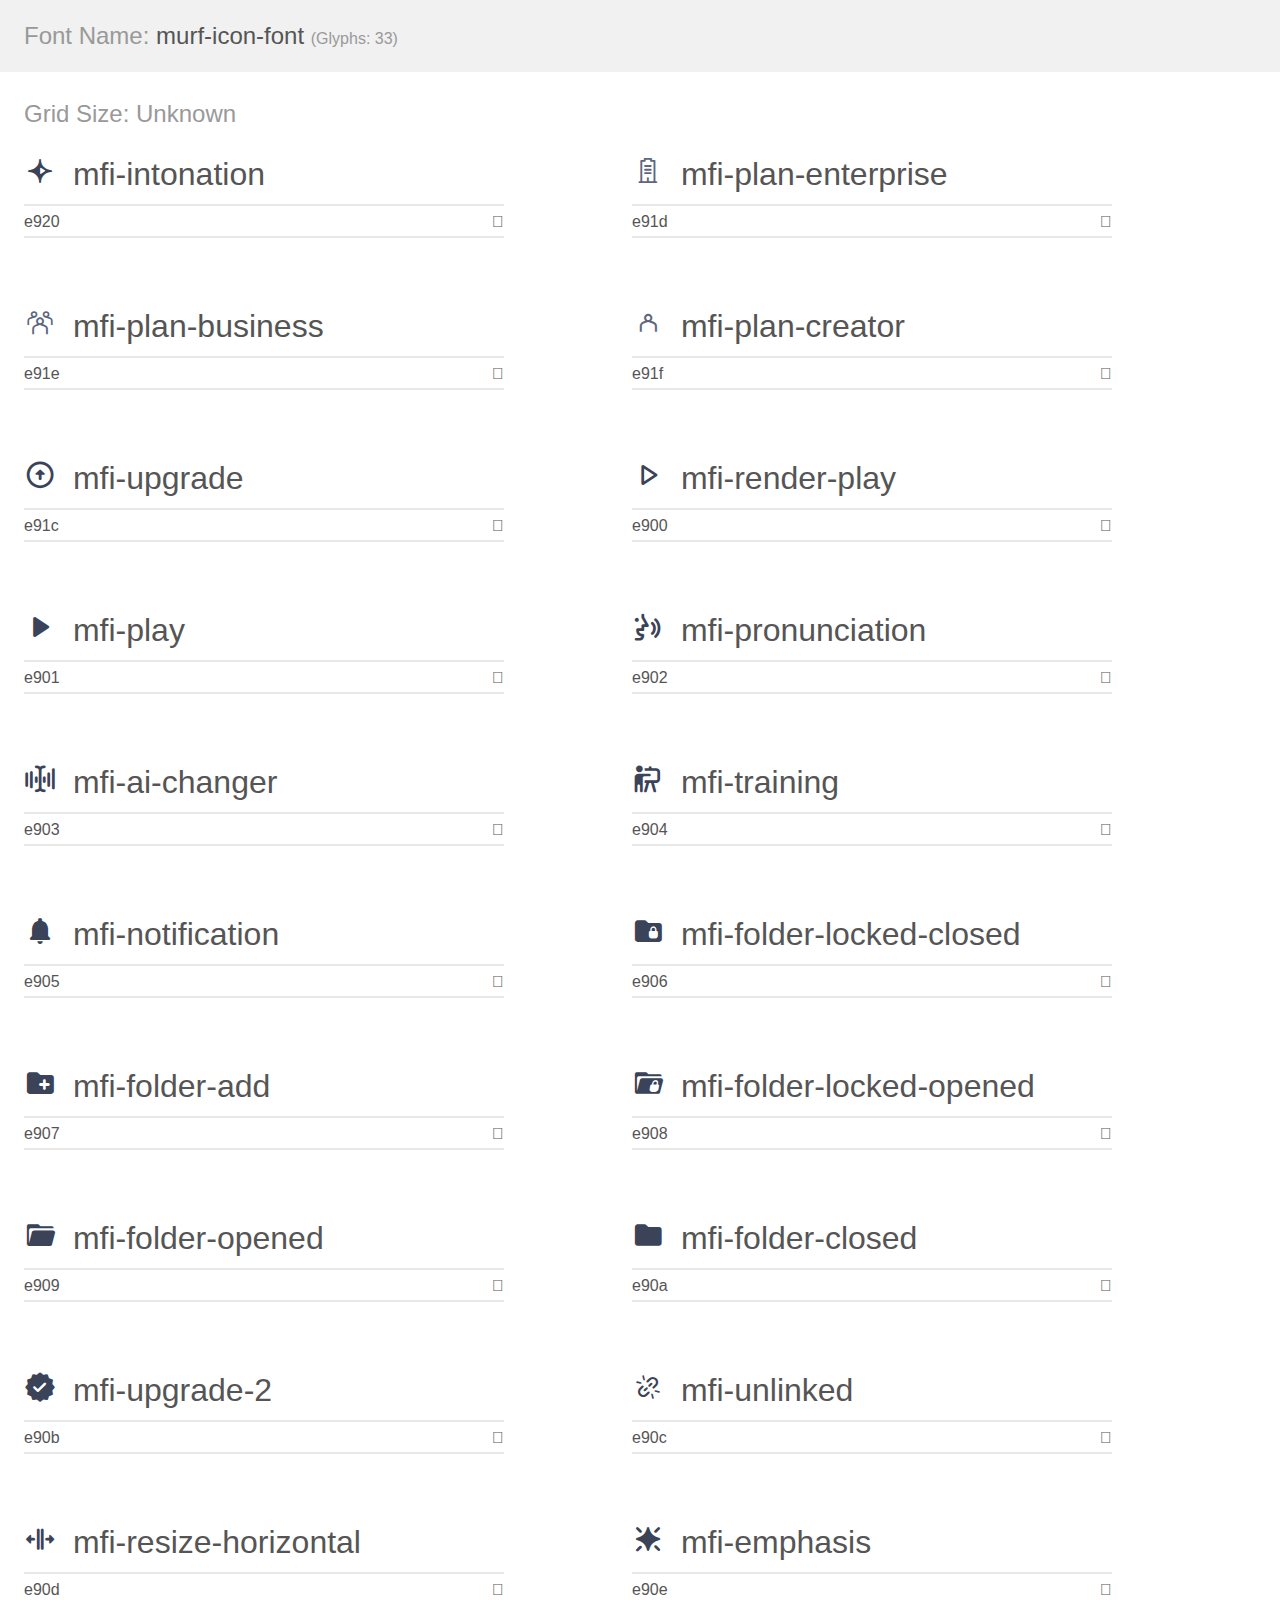
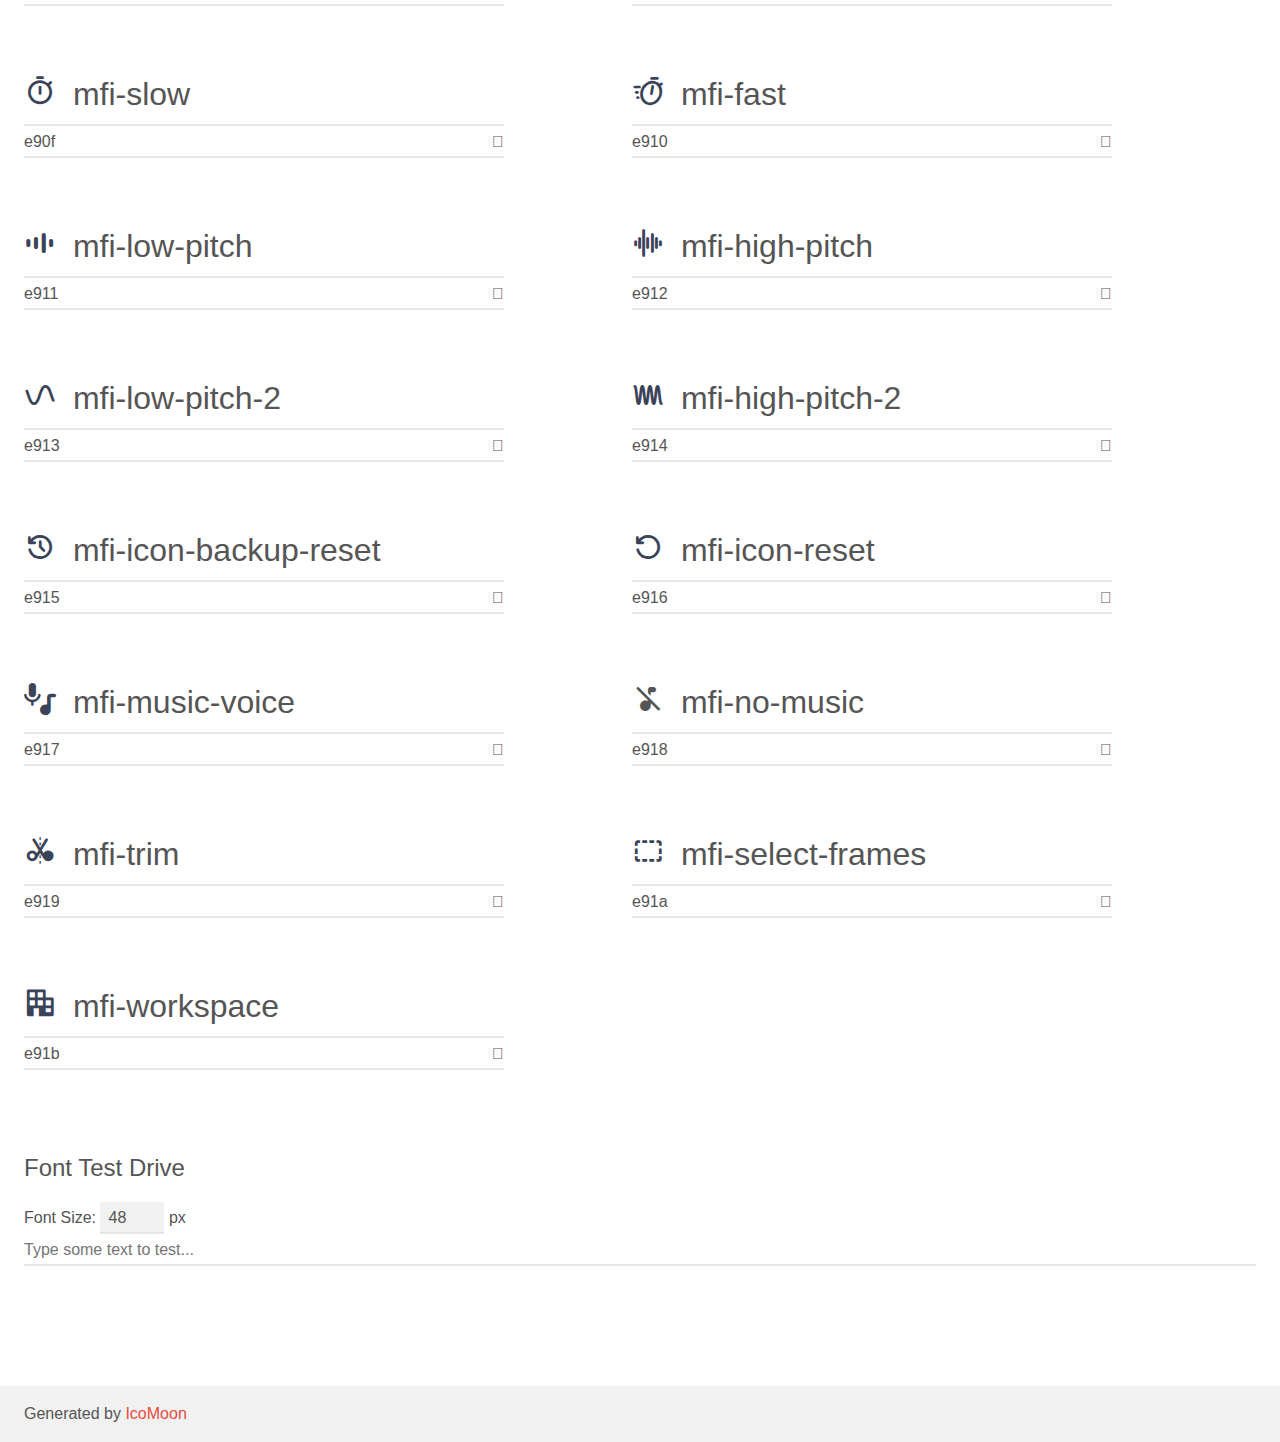
<file: index.html>
<!DOCTYPE html>
<html>
  <head>
    <script>
      window.location.href = "/demo.html";
    </script>
    <meta charset="utf-8" />
    <title>IcoMoon Demo</title>
    <meta name="description" content="An Icon Font Generated By IcoMoon.io" />
    <meta name="viewport" content="width=device-width, initial-scale=1" />
    <link rel="stylesheet" href="demo-files/demo.css" />
    <link rel="stylesheet" href="style.css" />
    <!--[if lt IE 8]><!-->
    <link rel="stylesheet" href="ie7/ie7.css" />
    <!--<![endif]-->
  </head>
  <body>
    <div class="bgc1 clearfix">
      <h1 class="mhmm mvm">
        <span class="fgc1">Font Name:</span> murf-icon-font
        <small class="fgc1">(Glyphs:&nbsp;29)</small>
      </h1>
    </div>
    <div class="clearfix mhl ptl">
      <h1 class="mvm mtn fgc1">Grid Size: Unknown</h1>
      <div class="glyph fs1">
        <div class="clearfix bshadow0 pbs">
          <span class="mfi-upgrade"></span>
          <span class="mls"> mfi-upgrade</span>
        </div>
        <fieldset class="fs0 size1of1 clearfix hidden-false">
          <input type="text" readonly value="e91c" class="unit size1of2" />
          <input
            type="text"
            maxlength="1"
            readonly
            value="&#xe91c;"
            class="unitRight size1of2 talign-right"
          />
        </fieldset>
        <div class="fs0 bshadow0 clearfix hidden-true">
          <span class="unit pvs fgc1">liga: </span>
          <input type="text" readonly value="" class="liga unitRight" />
        </div>
      </div>
      <div class="glyph fs1">
        <div class="clearfix bshadow0 pbs">
          <span class="mfi-render-play"></span>
          <span class="mls"> mfi-render-play</span>
        </div>
        <fieldset class="fs0 size1of1 clearfix hidden-false">
          <input type="text" readonly value="e900" class="unit size1of2" />
          <input
            type="text"
            maxlength="1"
            readonly
            value="&#xe900;"
            class="unitRight size1of2 talign-right"
          />
        </fieldset>
        <div class="fs0 bshadow0 clearfix hidden-true">
          <span class="unit pvs fgc1">liga: </span>
          <input type="text" readonly value="" class="liga unitRight" />
        </div>
      </div>
      <div class="glyph fs1">
        <div class="clearfix bshadow0 pbs">
          <span class="mfi-play"></span>
          <span class="mls"> mfi-play</span>
        </div>
        <fieldset class="fs0 size1of1 clearfix hidden-false">
          <input type="text" readonly value="e901" class="unit size1of2" />
          <input
            type="text"
            maxlength="1"
            readonly
            value="&#xe901;"
            class="unitRight size1of2 talign-right"
          />
        </fieldset>
        <div class="fs0 bshadow0 clearfix hidden-true">
          <span class="unit pvs fgc1">liga: </span>
          <input type="text" readonly value="" class="liga unitRight" />
        </div>
      </div>
      <div class="glyph fs1">
        <div class="clearfix bshadow0 pbs">
          <span class="mfi-pronunciation"></span>
          <span class="mls"> mfi-pronunciation</span>
        </div>
        <fieldset class="fs0 size1of1 clearfix hidden-false">
          <input type="text" readonly value="e902" class="unit size1of2" />
          <input
            type="text"
            maxlength="1"
            readonly
            value="&#xe902;"
            class="unitRight size1of2 talign-right"
          />
        </fieldset>
        <div class="fs0 bshadow0 clearfix hidden-true">
          <span class="unit pvs fgc1">liga: </span>
          <input type="text" readonly value="" class="liga unitRight" />
        </div>
      </div>
      <div class="glyph fs1">
        <div class="clearfix bshadow0 pbs">
          <span class="mfi-ai-changer"></span>
          <span class="mls"> mfi-ai-changer</span>
        </div>
        <fieldset class="fs0 size1of1 clearfix hidden-false">
          <input type="text" readonly value="e903" class="unit size1of2" />
          <input
            type="text"
            maxlength="1"
            readonly
            value="&#xe903;"
            class="unitRight size1of2 talign-right"
          />
        </fieldset>
        <div class="fs0 bshadow0 clearfix hidden-true">
          <span class="unit pvs fgc1">liga: </span>
          <input type="text" readonly value="" class="liga unitRight" />
        </div>
      </div>
      <div class="glyph fs1">
        <div class="clearfix bshadow0 pbs">
          <span class="mfi-training"></span>
          <span class="mls"> mfi-training</span>
        </div>
        <fieldset class="fs0 size1of1 clearfix hidden-false">
          <input type="text" readonly value="e904" class="unit size1of2" />
          <input
            type="text"
            maxlength="1"
            readonly
            value="&#xe904;"
            class="unitRight size1of2 talign-right"
          />
        </fieldset>
        <div class="fs0 bshadow0 clearfix hidden-true">
          <span class="unit pvs fgc1">liga: </span>
          <input type="text" readonly value="" class="liga unitRight" />
        </div>
      </div>
      <div class="glyph fs1">
        <div class="clearfix bshadow0 pbs">
          <span class="mfi-notification"></span>
          <span class="mls"> mfi-notification</span>
        </div>
        <fieldset class="fs0 size1of1 clearfix hidden-false">
          <input type="text" readonly value="e905" class="unit size1of2" />
          <input
            type="text"
            maxlength="1"
            readonly
            value="&#xe905;"
            class="unitRight size1of2 talign-right"
          />
        </fieldset>
        <div class="fs0 bshadow0 clearfix hidden-true">
          <span class="unit pvs fgc1">liga: </span>
          <input type="text" readonly value="" class="liga unitRight" />
        </div>
      </div>
      <div class="glyph fs1">
        <div class="clearfix bshadow0 pbs">
          <span class="mfi-folder-locked-closed"></span>
          <span class="mls"> mfi-folder-locked-closed</span>
        </div>
        <fieldset class="fs0 size1of1 clearfix hidden-false">
          <input type="text" readonly value="e906" class="unit size1of2" />
          <input
            type="text"
            maxlength="1"
            readonly
            value="&#xe906;"
            class="unitRight size1of2 talign-right"
          />
        </fieldset>
        <div class="fs0 bshadow0 clearfix hidden-true">
          <span class="unit pvs fgc1">liga: </span>
          <input type="text" readonly value="" class="liga unitRight" />
        </div>
      </div>
      <div class="glyph fs1">
        <div class="clearfix bshadow0 pbs">
          <span class="mfi-folder-add"></span>
          <span class="mls"> mfi-folder-add</span>
        </div>
        <fieldset class="fs0 size1of1 clearfix hidden-false">
          <input type="text" readonly value="e907" class="unit size1of2" />
          <input
            type="text"
            maxlength="1"
            readonly
            value="&#xe907;"
            class="unitRight size1of2 talign-right"
          />
        </fieldset>
        <div class="fs0 bshadow0 clearfix hidden-true">
          <span class="unit pvs fgc1">liga: </span>
          <input type="text" readonly value="" class="liga unitRight" />
        </div>
      </div>
      <div class="glyph fs1">
        <div class="clearfix bshadow0 pbs">
          <span class="mfi-folder-locked-opened"></span>
          <span class="mls"> mfi-folder-locked-opened</span>
        </div>
        <fieldset class="fs0 size1of1 clearfix hidden-false">
          <input type="text" readonly value="e908" class="unit size1of2" />
          <input
            type="text"
            maxlength="1"
            readonly
            value="&#xe908;"
            class="unitRight size1of2 talign-right"
          />
        </fieldset>
        <div class="fs0 bshadow0 clearfix hidden-true">
          <span class="unit pvs fgc1">liga: </span>
          <input type="text" readonly value="" class="liga unitRight" />
        </div>
      </div>
      <div class="glyph fs1">
        <div class="clearfix bshadow0 pbs">
          <span class="mfi-folder-opened"></span>
          <span class="mls"> mfi-folder-opened</span>
        </div>
        <fieldset class="fs0 size1of1 clearfix hidden-false">
          <input type="text" readonly value="e909" class="unit size1of2" />
          <input
            type="text"
            maxlength="1"
            readonly
            value="&#xe909;"
            class="unitRight size1of2 talign-right"
          />
        </fieldset>
        <div class="fs0 bshadow0 clearfix hidden-true">
          <span class="unit pvs fgc1">liga: </span>
          <input type="text" readonly value="" class="liga unitRight" />
        </div>
      </div>
      <div class="glyph fs1">
        <div class="clearfix bshadow0 pbs">
          <span class="mfi-folder-closed"></span>
          <span class="mls"> mfi-folder-closed</span>
        </div>
        <fieldset class="fs0 size1of1 clearfix hidden-false">
          <input type="text" readonly value="e90a" class="unit size1of2" />
          <input
            type="text"
            maxlength="1"
            readonly
            value="&#xe90a;"
            class="unitRight size1of2 talign-right"
          />
        </fieldset>
        <div class="fs0 bshadow0 clearfix hidden-true">
          <span class="unit pvs fgc1">liga: </span>
          <input type="text" readonly value="" class="liga unitRight" />
        </div>
      </div>
      <div class="glyph fs1">
        <div class="clearfix bshadow0 pbs">
          <span class="mfi-upgrade-2"></span>
          <span class="mls"> mfi-upgrade-2</span>
        </div>
        <fieldset class="fs0 size1of1 clearfix hidden-false">
          <input type="text" readonly value="e90b" class="unit size1of2" />
          <input
            type="text"
            maxlength="1"
            readonly
            value="&#xe90b;"
            class="unitRight size1of2 talign-right"
          />
        </fieldset>
        <div class="fs0 bshadow0 clearfix hidden-true">
          <span class="unit pvs fgc1">liga: </span>
          <input type="text" readonly value="" class="liga unitRight" />
        </div>
      </div>
      <div class="glyph fs1">
        <div class="clearfix bshadow0 pbs">
          <span class="mfi-unlinked"></span>
          <span class="mls"> mfi-unlinked</span>
        </div>
        <fieldset class="fs0 size1of1 clearfix hidden-false">
          <input type="text" readonly value="e90c" class="unit size1of2" />
          <input
            type="text"
            maxlength="1"
            readonly
            value="&#xe90c;"
            class="unitRight size1of2 talign-right"
          />
        </fieldset>
        <div class="fs0 bshadow0 clearfix hidden-true">
          <span class="unit pvs fgc1">liga: </span>
          <input type="text" readonly value="" class="liga unitRight" />
        </div>
      </div>
      <div class="glyph fs1">
        <div class="clearfix bshadow0 pbs">
          <span class="mfi-resize-horizontal"></span>
          <span class="mls"> mfi-resize-horizontal</span>
        </div>
        <fieldset class="fs0 size1of1 clearfix hidden-false">
          <input type="text" readonly value="e90d" class="unit size1of2" />
          <input
            type="text"
            maxlength="1"
            readonly
            value="&#xe90d;"
            class="unitRight size1of2 talign-right"
          />
        </fieldset>
        <div class="fs0 bshadow0 clearfix hidden-true">
          <span class="unit pvs fgc1">liga: </span>
          <input type="text" readonly value="" class="liga unitRight" />
        </div>
      </div>
      <div class="glyph fs1">
        <div class="clearfix bshadow0 pbs">
          <span class="mfi-emphasis"></span>
          <span class="mls"> mfi-emphasis</span>
        </div>
        <fieldset class="fs0 size1of1 clearfix hidden-false">
          <input type="text" readonly value="e90e" class="unit size1of2" />
          <input
            type="text"
            maxlength="1"
            readonly
            value="&#xe90e;"
            class="unitRight size1of2 talign-right"
          />
        </fieldset>
        <div class="fs0 bshadow0 clearfix hidden-true">
          <span class="unit pvs fgc1">liga: </span>
          <input type="text" readonly value="" class="liga unitRight" />
        </div>
      </div>
      <div class="glyph fs1">
        <div class="clearfix bshadow0 pbs">
          <span class="mfi-slow"></span>
          <span class="mls"> mfi-slow</span>
        </div>
        <fieldset class="fs0 size1of1 clearfix hidden-false">
          <input type="text" readonly value="e90f" class="unit size1of2" />
          <input
            type="text"
            maxlength="1"
            readonly
            value="&#xe90f;"
            class="unitRight size1of2 talign-right"
          />
        </fieldset>
        <div class="fs0 bshadow0 clearfix hidden-true">
          <span class="unit pvs fgc1">liga: </span>
          <input type="text" readonly value="" class="liga unitRight" />
        </div>
      </div>
      <div class="glyph fs1">
        <div class="clearfix bshadow0 pbs">
          <span class="mfi-fast"></span>
          <span class="mls"> mfi-fast</span>
        </div>
        <fieldset class="fs0 size1of1 clearfix hidden-false">
          <input type="text" readonly value="e910" class="unit size1of2" />
          <input
            type="text"
            maxlength="1"
            readonly
            value="&#xe910;"
            class="unitRight size1of2 talign-right"
          />
        </fieldset>
        <div class="fs0 bshadow0 clearfix hidden-true">
          <span class="unit pvs fgc1">liga: </span>
          <input type="text" readonly value="" class="liga unitRight" />
        </div>
      </div>
      <div class="glyph fs1">
        <div class="clearfix bshadow0 pbs">
          <span class="mfi-low-pitch"></span>
          <span class="mls"> mfi-low-pitch</span>
        </div>
        <fieldset class="fs0 size1of1 clearfix hidden-false">
          <input type="text" readonly value="e911" class="unit size1of2" />
          <input
            type="text"
            maxlength="1"
            readonly
            value="&#xe911;"
            class="unitRight size1of2 talign-right"
          />
        </fieldset>
        <div class="fs0 bshadow0 clearfix hidden-true">
          <span class="unit pvs fgc1">liga: </span>
          <input type="text" readonly value="" class="liga unitRight" />
        </div>
      </div>
      <div class="glyph fs1">
        <div class="clearfix bshadow0 pbs">
          <span class="mfi-high-pitch"></span>
          <span class="mls"> mfi-high-pitch</span>
        </div>
        <fieldset class="fs0 size1of1 clearfix hidden-false">
          <input type="text" readonly value="e912" class="unit size1of2" />
          <input
            type="text"
            maxlength="1"
            readonly
            value="&#xe912;"
            class="unitRight size1of2 talign-right"
          />
        </fieldset>
        <div class="fs0 bshadow0 clearfix hidden-true">
          <span class="unit pvs fgc1">liga: </span>
          <input type="text" readonly value="" class="liga unitRight" />
        </div>
      </div>
      <div class="glyph fs1">
        <div class="clearfix bshadow0 pbs">
          <span class="mfi-low-pitch-2"></span>
          <span class="mls"> mfi-low-pitch-2</span>
        </div>
        <fieldset class="fs0 size1of1 clearfix hidden-false">
          <input type="text" readonly value="e913" class="unit size1of2" />
          <input
            type="text"
            maxlength="1"
            readonly
            value="&#xe913;"
            class="unitRight size1of2 talign-right"
          />
        </fieldset>
        <div class="fs0 bshadow0 clearfix hidden-true">
          <span class="unit pvs fgc1">liga: </span>
          <input type="text" readonly value="" class="liga unitRight" />
        </div>
      </div>
      <div class="glyph fs1">
        <div class="clearfix bshadow0 pbs">
          <span class="mfi-high-pitch-2"></span>
          <span class="mls"> mfi-high-pitch-2</span>
        </div>
        <fieldset class="fs0 size1of1 clearfix hidden-false">
          <input type="text" readonly value="e914" class="unit size1of2" />
          <input
            type="text"
            maxlength="1"
            readonly
            value="&#xe914;"
            class="unitRight size1of2 talign-right"
          />
        </fieldset>
        <div class="fs0 bshadow0 clearfix hidden-true">
          <span class="unit pvs fgc1">liga: </span>
          <input type="text" readonly value="" class="liga unitRight" />
        </div>
      </div>
      <div class="glyph fs1">
        <div class="clearfix bshadow0 pbs">
          <span class="mfi-icon-backup-reset"></span>
          <span class="mls"> mfi-icon-backup-reset</span>
        </div>
        <fieldset class="fs0 size1of1 clearfix hidden-false">
          <input type="text" readonly value="e915" class="unit size1of2" />
          <input
            type="text"
            maxlength="1"
            readonly
            value="&#xe915;"
            class="unitRight size1of2 talign-right"
          />
        </fieldset>
        <div class="fs0 bshadow0 clearfix hidden-true">
          <span class="unit pvs fgc1">liga: </span>
          <input type="text" readonly value="" class="liga unitRight" />
        </div>
      </div>
      <div class="glyph fs1">
        <div class="clearfix bshadow0 pbs">
          <span class="mfi-icon-reset"></span>
          <span class="mls"> mfi-icon-reset</span>
        </div>
        <fieldset class="fs0 size1of1 clearfix hidden-false">
          <input type="text" readonly value="e916" class="unit size1of2" />
          <input
            type="text"
            maxlength="1"
            readonly
            value="&#xe916;"
            class="unitRight size1of2 talign-right"
          />
        </fieldset>
        <div class="fs0 bshadow0 clearfix hidden-true">
          <span class="unit pvs fgc1">liga: </span>
          <input type="text" readonly value="" class="liga unitRight" />
        </div>
      </div>
      <div class="glyph fs1">
        <div class="clearfix bshadow0 pbs">
          <span class="mfi-music-voice"></span>
          <span class="mls"> mfi-music-voice</span>
        </div>
        <fieldset class="fs0 size1of1 clearfix hidden-false">
          <input type="text" readonly value="e917" class="unit size1of2" />
          <input
            type="text"
            maxlength="1"
            readonly
            value="&#xe917;"
            class="unitRight size1of2 talign-right"
          />
        </fieldset>
        <div class="fs0 bshadow0 clearfix hidden-true">
          <span class="unit pvs fgc1">liga: </span>
          <input type="text" readonly value="" class="liga unitRight" />
        </div>
      </div>
      <div class="glyph fs1">
        <div class="clearfix bshadow0 pbs">
          <span class="mfi-no-music"></span>
          <span class="mls"> mfi-no-music</span>
        </div>
        <fieldset class="fs0 size1of1 clearfix hidden-false">
          <input type="text" readonly value="e918" class="unit size1of2" />
          <input
            type="text"
            maxlength="1"
            readonly
            value="&#xe918;"
            class="unitRight size1of2 talign-right"
          />
        </fieldset>
        <div class="fs0 bshadow0 clearfix hidden-true">
          <span class="unit pvs fgc1">liga: </span>
          <input type="text" readonly value="" class="liga unitRight" />
        </div>
      </div>
      <div class="glyph fs1">
        <div class="clearfix bshadow0 pbs">
          <span class="mfi-trim"></span>
          <span class="mls"> mfi-trim</span>
        </div>
        <fieldset class="fs0 size1of1 clearfix hidden-false">
          <input type="text" readonly value="e919" class="unit size1of2" />
          <input
            type="text"
            maxlength="1"
            readonly
            value="&#xe919;"
            class="unitRight size1of2 talign-right"
          />
        </fieldset>
        <div class="fs0 bshadow0 clearfix hidden-true">
          <span class="unit pvs fgc1">liga: </span>
          <input type="text" readonly value="" class="liga unitRight" />
        </div>
      </div>
      <div class="glyph fs1">
        <div class="clearfix bshadow0 pbs">
          <span class="mfi-select-frames"></span>
          <span class="mls"> mfi-select-frames</span>
        </div>
        <fieldset class="fs0 size1of1 clearfix hidden-false">
          <input type="text" readonly value="e91a" class="unit size1of2" />
          <input
            type="text"
            maxlength="1"
            readonly
            value="&#xe91a;"
            class="unitRight size1of2 talign-right"
          />
        </fieldset>
        <div class="fs0 bshadow0 clearfix hidden-true">
          <span class="unit pvs fgc1">liga: </span>
          <input type="text" readonly value="" class="liga unitRight" />
        </div>
      </div>
      <div class="glyph fs1">
        <div class="clearfix bshadow0 pbs">
          <span class="mfi-workspace"></span>
          <span class="mls"> mfi-workspace</span>
        </div>
        <fieldset class="fs0 size1of1 clearfix hidden-false">
          <input type="text" readonly value="e91b" class="unit size1of2" />
          <input
            type="text"
            maxlength="1"
            readonly
            value="&#xe91b;"
            class="unitRight size1of2 talign-right"
          />
        </fieldset>
        <div class="fs0 bshadow0 clearfix hidden-true">
          <span class="unit pvs fgc1">liga: </span>
          <input type="text" readonly value="" class="liga unitRight" />
        </div>
      </div>
    </div>

    <!--[if gt IE 8]><!-->
    <div class="mhl clearfix mbl">
      <h1>Font Test Drive</h1>
      <label>
        Font Size:
        <input
          id="fontSize"
          type="number"
          class="textbox0 mbm"
          min="8"
          value="48"
        />
        px
      </label>
      <input
        id="testText"
        type="text"
        class="phl size1of1 mvl"
        placeholder="Type some text to test..."
        value=""
      />
      <div id="testDrive" class="mfi-" style="font-family: murf-icon-font">
        &nbsp;
      </div>
    </div>
    <!--<![endif]-->
    <div class="bgc1 clearfix">
      <p class="mhl">
        Generated by <a href="https://icomoon.io/app">IcoMoon</a>
      </p>
    </div>

    <script src="demo-files/demo.js"></script>
  </body>
</html>
</file>
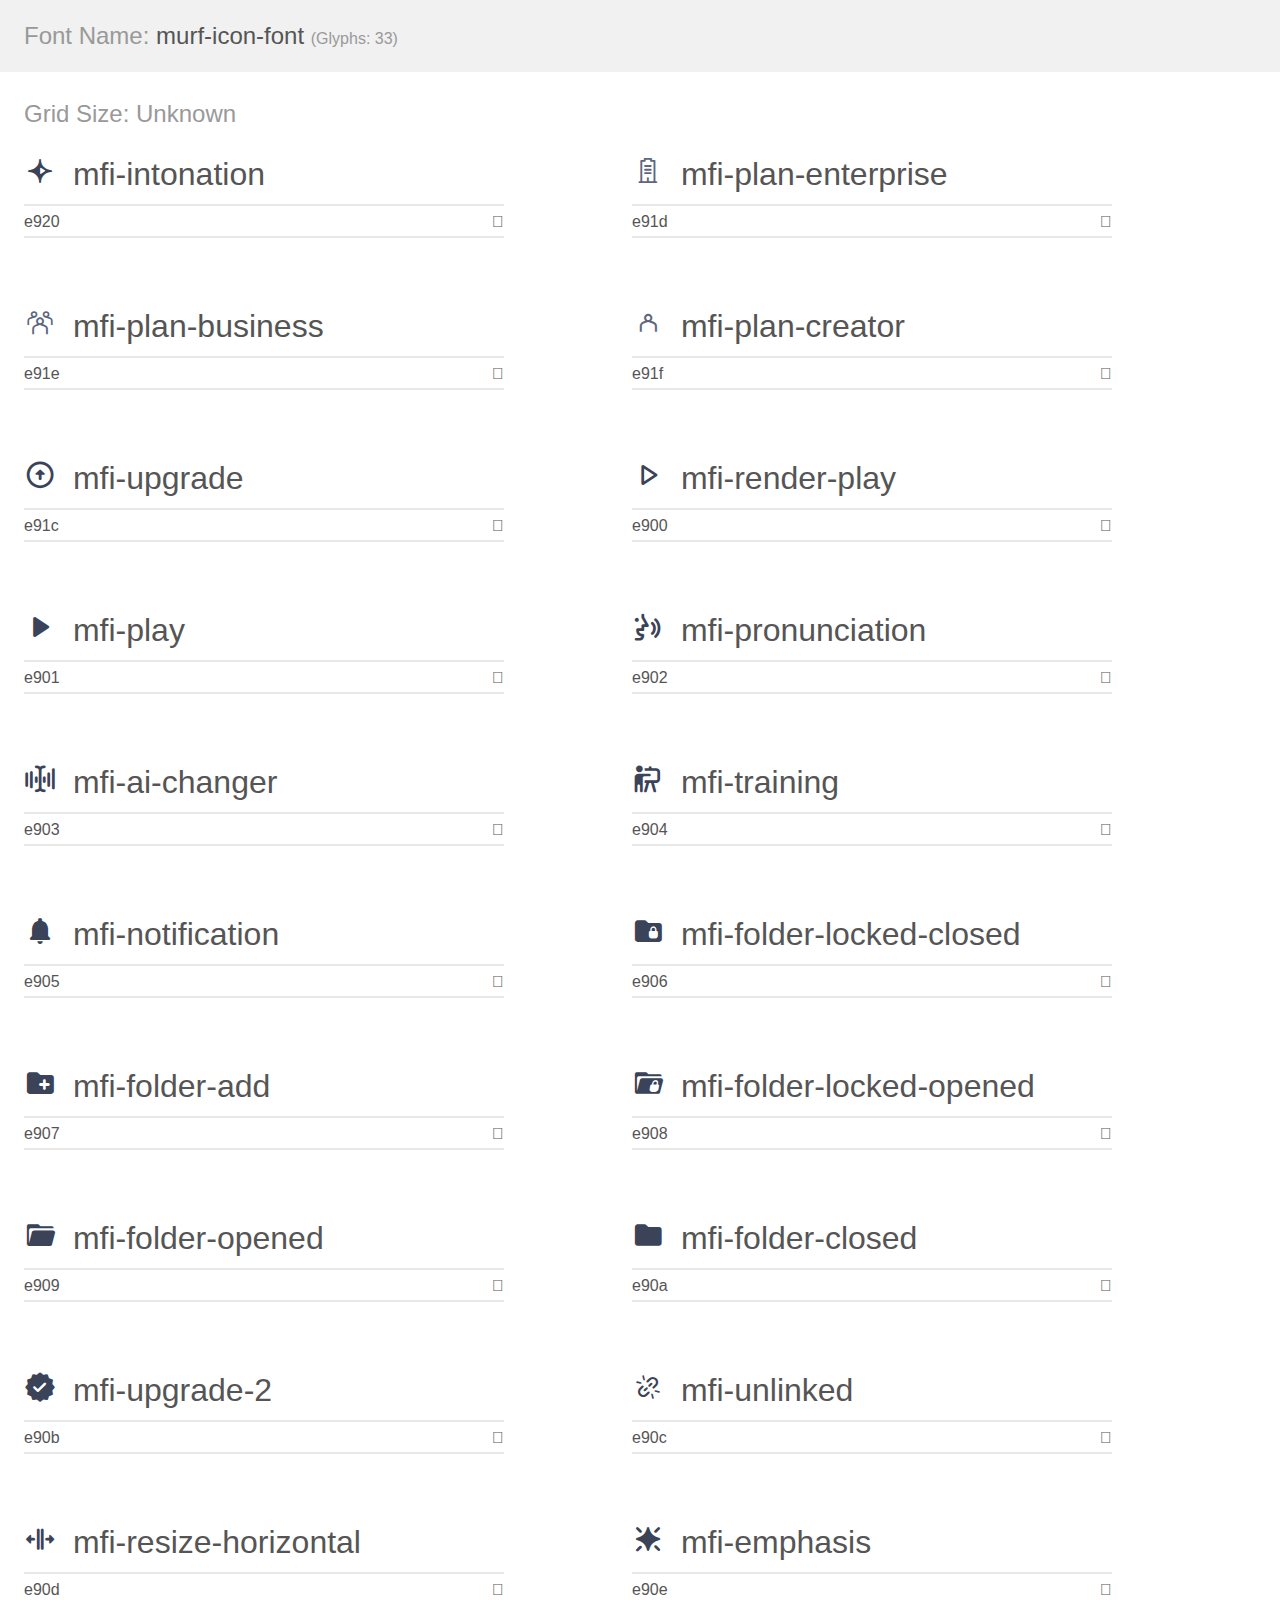
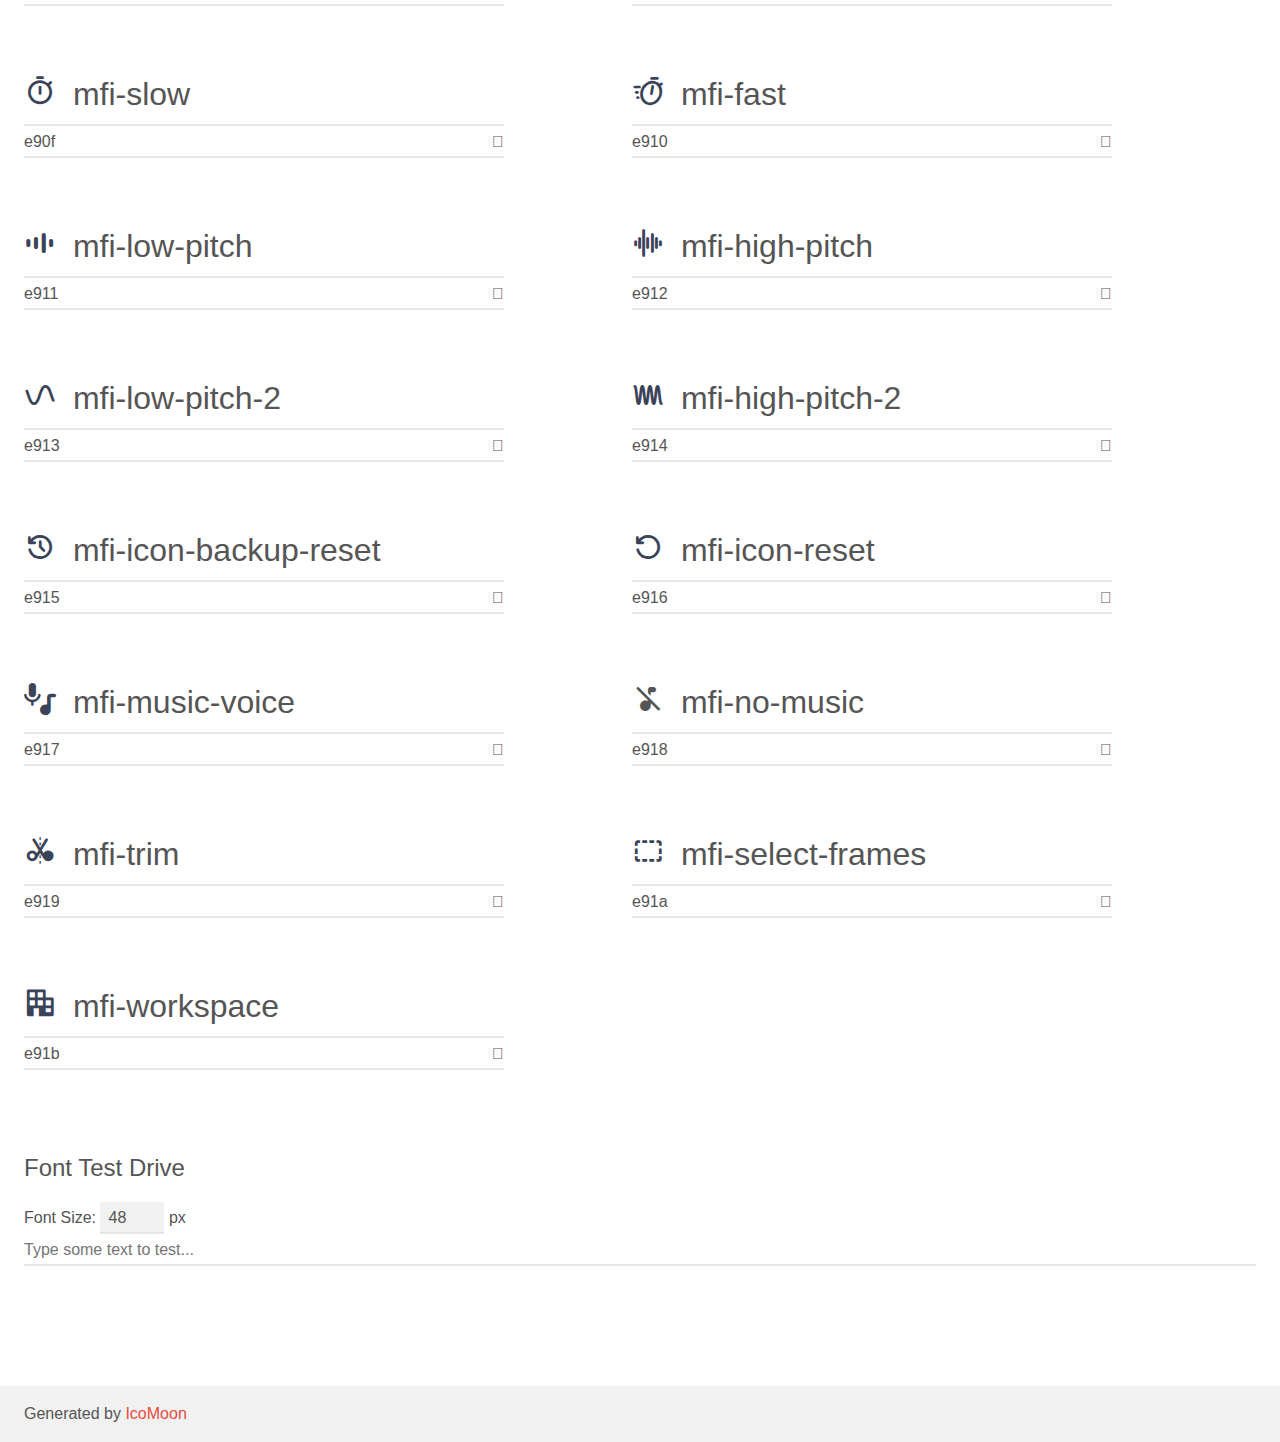
<file: demo.html>
<!doctype html>
<html>
<head>
    <meta charset="utf-8">
    <title>IcoMoon Demo</title>
    <meta name="description" content="An Icon Font Generated By IcoMoon.io">
    <meta name="viewport" content="width=device-width, initial-scale=1">
    <link rel="stylesheet" href="demo-files/demo.css">
    <link rel="stylesheet" href="style.css">
    <!--[if lt IE 8]><!-->
    <link rel="stylesheet" href="ie7/ie7.css">
    <!--<![endif]-->
</head>
<body>
    <div class="bgc1 clearfix">
        <h1 class="mhmm mvm"><span class="fgc1">Font Name:</span> murf-icon-font <small class="fgc1">(Glyphs:&nbsp;33)</small></h1>
    </div>
    <div class="clearfix mhl ptl">
        <h1 class="mvm mtn fgc1">Grid Size: Unknown</h1>
        <div class="glyph fs1">
            <div class="clearfix bshadow0 pbs">
                <span class="mfi-intonation"></span>
                <span class="mls"> mfi-intonation</span>
            </div>
            <fieldset class="fs0 size1of1 clearfix hidden-false">
                <input type="text" readonly value="e920" class="unit size1of2" />
                <input type="text" maxlength="1" readonly value="&#xe920;" class="unitRight size1of2 talign-right" />
            </fieldset>
            <div class="fs0 bshadow0 clearfix hidden-true">
                <span class="unit pvs fgc1">liga: </span>
                <input type="text" readonly value="" class="liga unitRight" />
            </div>
        </div>
        <div class="glyph fs1">
            <div class="clearfix bshadow0 pbs">
                <span class="mfi-plan-enterprise"></span>
                <span class="mls"> mfi-plan-enterprise</span>
            </div>
            <fieldset class="fs0 size1of1 clearfix hidden-false">
                <input type="text" readonly value="e91d" class="unit size1of2" />
                <input type="text" maxlength="1" readonly value="&#xe91d;" class="unitRight size1of2 talign-right" />
            </fieldset>
            <div class="fs0 bshadow0 clearfix hidden-true">
                <span class="unit pvs fgc1">liga: </span>
                <input type="text" readonly value="" class="liga unitRight" />
            </div>
        </div>
        <div class="glyph fs1">
            <div class="clearfix bshadow0 pbs">
                <span class="mfi-plan-business"></span>
                <span class="mls"> mfi-plan-business</span>
            </div>
            <fieldset class="fs0 size1of1 clearfix hidden-false">
                <input type="text" readonly value="e91e" class="unit size1of2" />
                <input type="text" maxlength="1" readonly value="&#xe91e;" class="unitRight size1of2 talign-right" />
            </fieldset>
            <div class="fs0 bshadow0 clearfix hidden-true">
                <span class="unit pvs fgc1">liga: </span>
                <input type="text" readonly value="" class="liga unitRight" />
            </div>
        </div>
        <div class="glyph fs1">
            <div class="clearfix bshadow0 pbs">
                <span class="mfi-plan-creator"></span>
                <span class="mls"> mfi-plan-creator</span>
            </div>
            <fieldset class="fs0 size1of1 clearfix hidden-false">
                <input type="text" readonly value="e91f" class="unit size1of2" />
                <input type="text" maxlength="1" readonly value="&#xe91f;" class="unitRight size1of2 talign-right" />
            </fieldset>
            <div class="fs0 bshadow0 clearfix hidden-true">
                <span class="unit pvs fgc1">liga: </span>
                <input type="text" readonly value="" class="liga unitRight" />
            </div>
        </div>
        <div class="glyph fs1">
            <div class="clearfix bshadow0 pbs">
                <span class="mfi-upgrade"></span>
                <span class="mls"> mfi-upgrade</span>
            </div>
            <fieldset class="fs0 size1of1 clearfix hidden-false">
                <input type="text" readonly value="e91c" class="unit size1of2" />
                <input type="text" maxlength="1" readonly value="&#xe91c;" class="unitRight size1of2 talign-right" />
            </fieldset>
            <div class="fs0 bshadow0 clearfix hidden-true">
                <span class="unit pvs fgc1">liga: </span>
                <input type="text" readonly value="" class="liga unitRight" />
            </div>
        </div>
        <div class="glyph fs1">
            <div class="clearfix bshadow0 pbs">
                <span class="mfi-render-play"></span>
                <span class="mls"> mfi-render-play</span>
            </div>
            <fieldset class="fs0 size1of1 clearfix hidden-false">
                <input type="text" readonly value="e900" class="unit size1of2" />
                <input type="text" maxlength="1" readonly value="&#xe900;" class="unitRight size1of2 talign-right" />
            </fieldset>
            <div class="fs0 bshadow0 clearfix hidden-true">
                <span class="unit pvs fgc1">liga: </span>
                <input type="text" readonly value="" class="liga unitRight" />
            </div>
        </div>
        <div class="glyph fs1">
            <div class="clearfix bshadow0 pbs">
                <span class="mfi-play"></span>
                <span class="mls"> mfi-play</span>
            </div>
            <fieldset class="fs0 size1of1 clearfix hidden-false">
                <input type="text" readonly value="e901" class="unit size1of2" />
                <input type="text" maxlength="1" readonly value="&#xe901;" class="unitRight size1of2 talign-right" />
            </fieldset>
            <div class="fs0 bshadow0 clearfix hidden-true">
                <span class="unit pvs fgc1">liga: </span>
                <input type="text" readonly value="" class="liga unitRight" />
            </div>
        </div>
        <div class="glyph fs1">
            <div class="clearfix bshadow0 pbs">
                <span class="mfi-pronunciation"></span>
                <span class="mls"> mfi-pronunciation</span>
            </div>
            <fieldset class="fs0 size1of1 clearfix hidden-false">
                <input type="text" readonly value="e902" class="unit size1of2" />
                <input type="text" maxlength="1" readonly value="&#xe902;" class="unitRight size1of2 talign-right" />
            </fieldset>
            <div class="fs0 bshadow0 clearfix hidden-true">
                <span class="unit pvs fgc1">liga: </span>
                <input type="text" readonly value="" class="liga unitRight" />
            </div>
        </div>
        <div class="glyph fs1">
            <div class="clearfix bshadow0 pbs">
                <span class="mfi-ai-changer"></span>
                <span class="mls"> mfi-ai-changer</span>
            </div>
            <fieldset class="fs0 size1of1 clearfix hidden-false">
                <input type="text" readonly value="e903" class="unit size1of2" />
                <input type="text" maxlength="1" readonly value="&#xe903;" class="unitRight size1of2 talign-right" />
            </fieldset>
            <div class="fs0 bshadow0 clearfix hidden-true">
                <span class="unit pvs fgc1">liga: </span>
                <input type="text" readonly value="" class="liga unitRight" />
            </div>
        </div>
        <div class="glyph fs1">
            <div class="clearfix bshadow0 pbs">
                <span class="mfi-training"></span>
                <span class="mls"> mfi-training</span>
            </div>
            <fieldset class="fs0 size1of1 clearfix hidden-false">
                <input type="text" readonly value="e904" class="unit size1of2" />
                <input type="text" maxlength="1" readonly value="&#xe904;" class="unitRight size1of2 talign-right" />
            </fieldset>
            <div class="fs0 bshadow0 clearfix hidden-true">
                <span class="unit pvs fgc1">liga: </span>
                <input type="text" readonly value="" class="liga unitRight" />
            </div>
        </div>
        <div class="glyph fs1">
            <div class="clearfix bshadow0 pbs">
                <span class="mfi-notification"></span>
                <span class="mls"> mfi-notification</span>
            </div>
            <fieldset class="fs0 size1of1 clearfix hidden-false">
                <input type="text" readonly value="e905" class="unit size1of2" />
                <input type="text" maxlength="1" readonly value="&#xe905;" class="unitRight size1of2 talign-right" />
            </fieldset>
            <div class="fs0 bshadow0 clearfix hidden-true">
                <span class="unit pvs fgc1">liga: </span>
                <input type="text" readonly value="" class="liga unitRight" />
            </div>
        </div>
        <div class="glyph fs1">
            <div class="clearfix bshadow0 pbs">
                <span class="mfi-folder-locked-closed"></span>
                <span class="mls"> mfi-folder-locked-closed</span>
            </div>
            <fieldset class="fs0 size1of1 clearfix hidden-false">
                <input type="text" readonly value="e906" class="unit size1of2" />
                <input type="text" maxlength="1" readonly value="&#xe906;" class="unitRight size1of2 talign-right" />
            </fieldset>
            <div class="fs0 bshadow0 clearfix hidden-true">
                <span class="unit pvs fgc1">liga: </span>
                <input type="text" readonly value="" class="liga unitRight" />
            </div>
        </div>
        <div class="glyph fs1">
            <div class="clearfix bshadow0 pbs">
                <span class="mfi-folder-add"></span>
                <span class="mls"> mfi-folder-add</span>
            </div>
            <fieldset class="fs0 size1of1 clearfix hidden-false">
                <input type="text" readonly value="e907" class="unit size1of2" />
                <input type="text" maxlength="1" readonly value="&#xe907;" class="unitRight size1of2 talign-right" />
            </fieldset>
            <div class="fs0 bshadow0 clearfix hidden-true">
                <span class="unit pvs fgc1">liga: </span>
                <input type="text" readonly value="" class="liga unitRight" />
            </div>
        </div>
        <div class="glyph fs1">
            <div class="clearfix bshadow0 pbs">
                <span class="mfi-folder-locked-opened"></span>
                <span class="mls"> mfi-folder-locked-opened</span>
            </div>
            <fieldset class="fs0 size1of1 clearfix hidden-false">
                <input type="text" readonly value="e908" class="unit size1of2" />
                <input type="text" maxlength="1" readonly value="&#xe908;" class="unitRight size1of2 talign-right" />
            </fieldset>
            <div class="fs0 bshadow0 clearfix hidden-true">
                <span class="unit pvs fgc1">liga: </span>
                <input type="text" readonly value="" class="liga unitRight" />
            </div>
        </div>
        <div class="glyph fs1">
            <div class="clearfix bshadow0 pbs">
                <span class="mfi-folder-opened"></span>
                <span class="mls"> mfi-folder-opened</span>
            </div>
            <fieldset class="fs0 size1of1 clearfix hidden-false">
                <input type="text" readonly value="e909" class="unit size1of2" />
                <input type="text" maxlength="1" readonly value="&#xe909;" class="unitRight size1of2 talign-right" />
            </fieldset>
            <div class="fs0 bshadow0 clearfix hidden-true">
                <span class="unit pvs fgc1">liga: </span>
                <input type="text" readonly value="" class="liga unitRight" />
            </div>
        </div>
        <div class="glyph fs1">
            <div class="clearfix bshadow0 pbs">
                <span class="mfi-folder-closed"></span>
                <span class="mls"> mfi-folder-closed</span>
            </div>
            <fieldset class="fs0 size1of1 clearfix hidden-false">
                <input type="text" readonly value="e90a" class="unit size1of2" />
                <input type="text" maxlength="1" readonly value="&#xe90a;" class="unitRight size1of2 talign-right" />
            </fieldset>
            <div class="fs0 bshadow0 clearfix hidden-true">
                <span class="unit pvs fgc1">liga: </span>
                <input type="text" readonly value="" class="liga unitRight" />
            </div>
        </div>
        <div class="glyph fs1">
            <div class="clearfix bshadow0 pbs">
                <span class="mfi-upgrade-2"></span>
                <span class="mls"> mfi-upgrade-2</span>
            </div>
            <fieldset class="fs0 size1of1 clearfix hidden-false">
                <input type="text" readonly value="e90b" class="unit size1of2" />
                <input type="text" maxlength="1" readonly value="&#xe90b;" class="unitRight size1of2 talign-right" />
            </fieldset>
            <div class="fs0 bshadow0 clearfix hidden-true">
                <span class="unit pvs fgc1">liga: </span>
                <input type="text" readonly value="" class="liga unitRight" />
            </div>
        </div>
        <div class="glyph fs1">
            <div class="clearfix bshadow0 pbs">
                <span class="mfi-unlinked"></span>
                <span class="mls"> mfi-unlinked</span>
            </div>
            <fieldset class="fs0 size1of1 clearfix hidden-false">
                <input type="text" readonly value="e90c" class="unit size1of2" />
                <input type="text" maxlength="1" readonly value="&#xe90c;" class="unitRight size1of2 talign-right" />
            </fieldset>
            <div class="fs0 bshadow0 clearfix hidden-true">
                <span class="unit pvs fgc1">liga: </span>
                <input type="text" readonly value="" class="liga unitRight" />
            </div>
        </div>
        <div class="glyph fs1">
            <div class="clearfix bshadow0 pbs">
                <span class="mfi-resize-horizontal"></span>
                <span class="mls"> mfi-resize-horizontal</span>
            </div>
            <fieldset class="fs0 size1of1 clearfix hidden-false">
                <input type="text" readonly value="e90d" class="unit size1of2" />
                <input type="text" maxlength="1" readonly value="&#xe90d;" class="unitRight size1of2 talign-right" />
            </fieldset>
            <div class="fs0 bshadow0 clearfix hidden-true">
                <span class="unit pvs fgc1">liga: </span>
                <input type="text" readonly value="" class="liga unitRight" />
            </div>
        </div>
        <div class="glyph fs1">
            <div class="clearfix bshadow0 pbs">
                <span class="mfi-emphasis"></span>
                <span class="mls"> mfi-emphasis</span>
            </div>
            <fieldset class="fs0 size1of1 clearfix hidden-false">
                <input type="text" readonly value="e90e" class="unit size1of2" />
                <input type="text" maxlength="1" readonly value="&#xe90e;" class="unitRight size1of2 talign-right" />
            </fieldset>
            <div class="fs0 bshadow0 clearfix hidden-true">
                <span class="unit pvs fgc1">liga: </span>
                <input type="text" readonly value="" class="liga unitRight" />
            </div>
        </div>
        <div class="glyph fs1">
            <div class="clearfix bshadow0 pbs">
                <span class="mfi-slow"></span>
                <span class="mls"> mfi-slow</span>
            </div>
            <fieldset class="fs0 size1of1 clearfix hidden-false">
                <input type="text" readonly value="e90f" class="unit size1of2" />
                <input type="text" maxlength="1" readonly value="&#xe90f;" class="unitRight size1of2 talign-right" />
            </fieldset>
            <div class="fs0 bshadow0 clearfix hidden-true">
                <span class="unit pvs fgc1">liga: </span>
                <input type="text" readonly value="" class="liga unitRight" />
            </div>
        </div>
        <div class="glyph fs1">
            <div class="clearfix bshadow0 pbs">
                <span class="mfi-fast"></span>
                <span class="mls"> mfi-fast</span>
            </div>
            <fieldset class="fs0 size1of1 clearfix hidden-false">
                <input type="text" readonly value="e910" class="unit size1of2" />
                <input type="text" maxlength="1" readonly value="&#xe910;" class="unitRight size1of2 talign-right" />
            </fieldset>
            <div class="fs0 bshadow0 clearfix hidden-true">
                <span class="unit pvs fgc1">liga: </span>
                <input type="text" readonly value="" class="liga unitRight" />
            </div>
        </div>
        <div class="glyph fs1">
            <div class="clearfix bshadow0 pbs">
                <span class="mfi-low-pitch"></span>
                <span class="mls"> mfi-low-pitch</span>
            </div>
            <fieldset class="fs0 size1of1 clearfix hidden-false">
                <input type="text" readonly value="e911" class="unit size1of2" />
                <input type="text" maxlength="1" readonly value="&#xe911;" class="unitRight size1of2 talign-right" />
            </fieldset>
            <div class="fs0 bshadow0 clearfix hidden-true">
                <span class="unit pvs fgc1">liga: </span>
                <input type="text" readonly value="" class="liga unitRight" />
            </div>
        </div>
        <div class="glyph fs1">
            <div class="clearfix bshadow0 pbs">
                <span class="mfi-high-pitch"></span>
                <span class="mls"> mfi-high-pitch</span>
            </div>
            <fieldset class="fs0 size1of1 clearfix hidden-false">
                <input type="text" readonly value="e912" class="unit size1of2" />
                <input type="text" maxlength="1" readonly value="&#xe912;" class="unitRight size1of2 talign-right" />
            </fieldset>
            <div class="fs0 bshadow0 clearfix hidden-true">
                <span class="unit pvs fgc1">liga: </span>
                <input type="text" readonly value="" class="liga unitRight" />
            </div>
        </div>
        <div class="glyph fs1">
            <div class="clearfix bshadow0 pbs">
                <span class="mfi-low-pitch-2"></span>
                <span class="mls"> mfi-low-pitch-2</span>
            </div>
            <fieldset class="fs0 size1of1 clearfix hidden-false">
                <input type="text" readonly value="e913" class="unit size1of2" />
                <input type="text" maxlength="1" readonly value="&#xe913;" class="unitRight size1of2 talign-right" />
            </fieldset>
            <div class="fs0 bshadow0 clearfix hidden-true">
                <span class="unit pvs fgc1">liga: </span>
                <input type="text" readonly value="" class="liga unitRight" />
            </div>
        </div>
        <div class="glyph fs1">
            <div class="clearfix bshadow0 pbs">
                <span class="mfi-high-pitch-2"></span>
                <span class="mls"> mfi-high-pitch-2</span>
            </div>
            <fieldset class="fs0 size1of1 clearfix hidden-false">
                <input type="text" readonly value="e914" class="unit size1of2" />
                <input type="text" maxlength="1" readonly value="&#xe914;" class="unitRight size1of2 talign-right" />
            </fieldset>
            <div class="fs0 bshadow0 clearfix hidden-true">
                <span class="unit pvs fgc1">liga: </span>
                <input type="text" readonly value="" class="liga unitRight" />
            </div>
        </div>
        <div class="glyph fs1">
            <div class="clearfix bshadow0 pbs">
                <span class="mfi-icon-backup-reset"></span>
                <span class="mls"> mfi-icon-backup-reset</span>
            </div>
            <fieldset class="fs0 size1of1 clearfix hidden-false">
                <input type="text" readonly value="e915" class="unit size1of2" />
                <input type="text" maxlength="1" readonly value="&#xe915;" class="unitRight size1of2 talign-right" />
            </fieldset>
            <div class="fs0 bshadow0 clearfix hidden-true">
                <span class="unit pvs fgc1">liga: </span>
                <input type="text" readonly value="" class="liga unitRight" />
            </div>
        </div>
        <div class="glyph fs1">
            <div class="clearfix bshadow0 pbs">
                <span class="mfi-icon-reset"></span>
                <span class="mls"> mfi-icon-reset</span>
            </div>
            <fieldset class="fs0 size1of1 clearfix hidden-false">
                <input type="text" readonly value="e916" class="unit size1of2" />
                <input type="text" maxlength="1" readonly value="&#xe916;" class="unitRight size1of2 talign-right" />
            </fieldset>
            <div class="fs0 bshadow0 clearfix hidden-true">
                <span class="unit pvs fgc1">liga: </span>
                <input type="text" readonly value="" class="liga unitRight" />
            </div>
        </div>
        <div class="glyph fs1">
            <div class="clearfix bshadow0 pbs">
                <span class="mfi-music-voice"></span>
                <span class="mls"> mfi-music-voice</span>
            </div>
            <fieldset class="fs0 size1of1 clearfix hidden-false">
                <input type="text" readonly value="e917" class="unit size1of2" />
                <input type="text" maxlength="1" readonly value="&#xe917;" class="unitRight size1of2 talign-right" />
            </fieldset>
            <div class="fs0 bshadow0 clearfix hidden-true">
                <span class="unit pvs fgc1">liga: </span>
                <input type="text" readonly value="" class="liga unitRight" />
            </div>
        </div>
        <div class="glyph fs1">
            <div class="clearfix bshadow0 pbs">
                <span class="mfi-no-music"></span>
                <span class="mls"> mfi-no-music</span>
            </div>
            <fieldset class="fs0 size1of1 clearfix hidden-false">
                <input type="text" readonly value="e918" class="unit size1of2" />
                <input type="text" maxlength="1" readonly value="&#xe918;" class="unitRight size1of2 talign-right" />
            </fieldset>
            <div class="fs0 bshadow0 clearfix hidden-true">
                <span class="unit pvs fgc1">liga: </span>
                <input type="text" readonly value="" class="liga unitRight" />
            </div>
        </div>
        <div class="glyph fs1">
            <div class="clearfix bshadow0 pbs">
                <span class="mfi-trim"></span>
                <span class="mls"> mfi-trim</span>
            </div>
            <fieldset class="fs0 size1of1 clearfix hidden-false">
                <input type="text" readonly value="e919" class="unit size1of2" />
                <input type="text" maxlength="1" readonly value="&#xe919;" class="unitRight size1of2 talign-right" />
            </fieldset>
            <div class="fs0 bshadow0 clearfix hidden-true">
                <span class="unit pvs fgc1">liga: </span>
                <input type="text" readonly value="" class="liga unitRight" />
            </div>
        </div>
        <div class="glyph fs1">
            <div class="clearfix bshadow0 pbs">
                <span class="mfi-select-frames"></span>
                <span class="mls"> mfi-select-frames</span>
            </div>
            <fieldset class="fs0 size1of1 clearfix hidden-false">
                <input type="text" readonly value="e91a" class="unit size1of2" />
                <input type="text" maxlength="1" readonly value="&#xe91a;" class="unitRight size1of2 talign-right" />
            </fieldset>
            <div class="fs0 bshadow0 clearfix hidden-true">
                <span class="unit pvs fgc1">liga: </span>
                <input type="text" readonly value="" class="liga unitRight" />
            </div>
        </div>
        <div class="glyph fs1">
            <div class="clearfix bshadow0 pbs">
                <span class="mfi-workspace"></span>
                <span class="mls"> mfi-workspace</span>
            </div>
            <fieldset class="fs0 size1of1 clearfix hidden-false">
                <input type="text" readonly value="e91b" class="unit size1of2" />
                <input type="text" maxlength="1" readonly value="&#xe91b;" class="unitRight size1of2 talign-right" />
            </fieldset>
            <div class="fs0 bshadow0 clearfix hidden-true">
                <span class="unit pvs fgc1">liga: </span>
                <input type="text" readonly value="" class="liga unitRight" />
            </div>
        </div>
    </div>

    <!--[if gt IE 8]><!-->
    <div class="mhl clearfix mbl">
        <h1>Font Test Drive</h1>
        <label>
            Font Size: <input id="fontSize" type="number" class="textbox0 mbm"
            min="8" value="48" />
            px
        </label>
        <input id="testText" type="text" class="phl size1of1 mvl"
        placeholder="Type some text to test..." value=""/>
        <div id="testDrive" class="mfi-" style="font-family: murf-icon-font">&nbsp;
        </div>
    </div>
    <!--<![endif]-->
    <div class="bgc1 clearfix">
        <p class="mhl">Generated by <a href="https://icomoon.io/app">IcoMoon</a></p>
    </div>

    <script src="demo-files/demo.js"></script>
</body>
</html>
</file>
<file: demo-files/demo.css>
body {
  padding: 0;
  margin: 0;
  font-family: sans-serif;
  font-size: 1em;
  line-height: 1.5;
  color: #555;
  background: #fff;
}
h1 {
  font-size: 1.5em;
  font-weight: normal;
}
small {
  font-size: .66666667em;
}
a {
  color: #e74c3c;
  text-decoration: none;
}
a:hover, a:focus {
  box-shadow: 0 1px #e74c3c;
}
.bshadow0, input {
  box-shadow: inset 0 -2px #e7e7e7;
}
input:hover {
  box-shadow: inset 0 -2px #ccc;
}
input, fieldset {
  font-family: sans-serif;
  font-size: 1em;
  margin: 0;
  padding: 0;
  border: 0;
}
input {
  color: inherit;
  line-height: 1.5;
  height: 1.5em;
  padding: .25em 0;
}
input:focus {
  outline: none;
  box-shadow: inset 0 -2px #449fdb;
}
.glyph {
  font-size: 16px;
  width: 15em;
  padding-bottom: 1em;
  margin-right: 4em;
  margin-bottom: 1em;
  float: left;
  overflow: hidden;
}
.liga {
  width: 80%;
  width: calc(100% - 2.5em);
}
.talign-right {
  text-align: right;
}
.talign-center {
  text-align: center;
}
.bgc1 {
  background: #f1f1f1;
}
.fgc1 {
  color: #999;
}
.fgc0 {
  color: #000;
}
p {
  margin-top: 1em;
  margin-bottom: 1em;
}
.mvm {
  margin-top: .75em;
  margin-bottom: .75em;
}
.mtn {
  margin-top: 0;
}
.mtl, .mal {
  margin-top: 1.5em;
}
.mbl, .mal {
  margin-bottom: 1.5em;
}
.mal, .mhl {
  margin-left: 1.5em;
  margin-right: 1.5em;
}
.mhmm {
  margin-left: 1em;
  margin-right: 1em;
}
.mls {
  margin-left: .25em;
}
.ptl {
  padding-top: 1.5em;
}
.pbs, .pvs {
  padding-bottom: .25em;
}
.pvs, .pts {
  padding-top: .25em;
}
.unit {
  float: left;
}
.unitRight {
  float: right;
}
.size1of2 {
  width: 50%;
}
.size1of1 {
  width: 100%;
}
.clearfix:before, .clearfix:after {
  content: " ";
  display: table;
}
.clearfix:after {
  clear: both;
}
.hidden-true {
  display: none;
}
.textbox0 {
  width: 3em;
  background: #f1f1f1;
  padding: .25em .5em;
  line-height: 1.5;
  height: 1.5em;
}
#testDrive {
  display: block;
  padding-top: 24px;
  line-height: 1.5;
}
.fs0 {
  font-size: 16px;
}
.fs1 {
  font-size: 32px;
}
</file>
<file: style.css>
@font-face {
  font-family: 'murf-icon-font';
  src:  url('fonts/murf-icon-font.eot?poa2xm');
  src:  url('fonts/murf-icon-font.eot?poa2xm#iefix') format('embedded-opentype'),
    url('fonts/murf-icon-font.ttf?poa2xm') format('truetype'),
    url('fonts/murf-icon-font.woff?poa2xm') format('woff'),
    url('fonts/murf-icon-font.svg?poa2xm#murf-icon-font') format('svg');
  font-weight: normal;
  font-style: normal;
  font-display: block;
}

[class^="mfi-"], [class*=" mfi-"] {
  /* use !important to prevent issues with browser extensions that change fonts */
  font-family: 'murf-icon-font' !important;
  speak: never;
  font-style: normal;
  font-weight: normal;
  font-variant: normal;
  text-transform: none;
  line-height: 1;

  /* Better Font Rendering =========== */
  -webkit-font-smoothing: antialiased;
  -moz-osx-font-smoothing: grayscale;
}

.mfi-intonation:before {
  content: "\e920";
  color: #3a4358;
}
.mfi-plan-enterprise:before {
  content: "\e91d";
  color: #5d677e;
}
.mfi-plan-business:before {
  content: "\e91e";
  color: #5d677e;
}
.mfi-plan-creator:before {
  content: "\e91f";
  color: #5d677e;
}
.mfi-upgrade:before {
  content: "\e91c";
  color: #3a4358;
}
.mfi-render-play:before {
  content: "\e900";
  color: #3a4358;
}
.mfi-play:before {
  content: "\e901";
  color: #3a4358;
}
.mfi-pronunciation:before {
  content: "\e902";
  color: #3a4358;
}
.mfi-ai-changer:before {
  content: "\e903";
  color: #3a4358;
}
.mfi-training:before {
  content: "\e904";
  color: #3a4358;
}
.mfi-notification:before {
  content: "\e905";
  color: #3a4358;
}
.mfi-folder-locked-closed:before {
  content: "\e906";
  color: #3a4358;
}
.mfi-folder-add:before {
  content: "\e907";
  color: #3a4358;
}
.mfi-folder-locked-opened:before {
  content: "\e908";
  color: #3a4358;
}
.mfi-folder-opened:before {
  content: "\e909";
  color: #3a4358;
}
.mfi-folder-closed:before {
  content: "\e90a";
  color: #3a4358;
}
.mfi-upgrade-2:before {
  content: "\e90b";
  color: #3a4358;
}
.mfi-unlinked:before {
  content: "\e90c";
  color: #3a4358;
}
.mfi-resize-horizontal:before {
  content: "\e90d";
  color: #3a4358;
}
.mfi-emphasis:before {
  content: "\e90e";
  color: #3a4358;
}
.mfi-slow:before {
  content: "\e90f";
  color: #3a4358;
}
.mfi-fast:before {
  content: "\e910";
  color: #3a4358;
}
.mfi-low-pitch:before {
  content: "\e911";
  color: #3a4358;
}
.mfi-high-pitch:before {
  content: "\e912";
  color: #3a4358;
}
.mfi-low-pitch-2:before {
  content: "\e913";
  color: #3a4358;
}
.mfi-high-pitch-2:before {
  content: "\e914";
  color: #3a4358;
}
.mfi-icon-backup-reset:before {
  content: "\e915";
  color: #3a4358;
}
.mfi-icon-reset:before {
  content: "\e916";
  color: #3a4358;
}
.mfi-music-voice:before {
  content: "\e917";
  color: #3a4358;
}
.mfi-no-music:before {
  content: "\e918";
}
.mfi-trim:before {
  content: "\e919";
  color: #3a4358;
}
.mfi-select-frames:before {
  content: "\e91a";
  color: #3a4358;
}
.mfi-workspace:before {
  content: "\e91b";
  color: #3a4358;
}
</file>
<file: ie7/ie7.css>
.mfi-intonation {
  *zoom: expression(this.runtimeStyle['zoom'] = '1', this.innerHTML = '&#xe920;');
}
.mfi-plan-enterprise {
  *zoom: expression(this.runtimeStyle['zoom'] = '1', this.innerHTML = '&#xe91d;');
}
.mfi-plan-business {
  *zoom: expression(this.runtimeStyle['zoom'] = '1', this.innerHTML = '&#xe91e;');
}
.mfi-plan-creator {
  *zoom: expression(this.runtimeStyle['zoom'] = '1', this.innerHTML = '&#xe91f;');
}
.mfi-upgrade {
  *zoom: expression(this.runtimeStyle['zoom'] = '1', this.innerHTML = '&#xe91c;');
}
.mfi-render-play {
  *zoom: expression(this.runtimeStyle['zoom'] = '1', this.innerHTML = '&#xe900;');
}
.mfi-play {
  *zoom: expression(this.runtimeStyle['zoom'] = '1', this.innerHTML = '&#xe901;');
}
.mfi-pronunciation {
  *zoom: expression(this.runtimeStyle['zoom'] = '1', this.innerHTML = '&#xe902;');
}
.mfi-ai-changer {
  *zoom: expression(this.runtimeStyle['zoom'] = '1', this.innerHTML = '&#xe903;');
}
.mfi-training {
  *zoom: expression(this.runtimeStyle['zoom'] = '1', this.innerHTML = '&#xe904;');
}
.mfi-notification {
  *zoom: expression(this.runtimeStyle['zoom'] = '1', this.innerHTML = '&#xe905;');
}
.mfi-folder-locked-closed {
  *zoom: expression(this.runtimeStyle['zoom'] = '1', this.innerHTML = '&#xe906;');
}
.mfi-folder-add {
  *zoom: expression(this.runtimeStyle['zoom'] = '1', this.innerHTML = '&#xe907;');
}
.mfi-folder-locked-opened {
  *zoom: expression(this.runtimeStyle['zoom'] = '1', this.innerHTML = '&#xe908;');
}
.mfi-folder-opened {
  *zoom: expression(this.runtimeStyle['zoom'] = '1', this.innerHTML = '&#xe909;');
}
.mfi-folder-closed {
  *zoom: expression(this.runtimeStyle['zoom'] = '1', this.innerHTML = '&#xe90a;');
}
.mfi-upgrade-2 {
  *zoom: expression(this.runtimeStyle['zoom'] = '1', this.innerHTML = '&#xe90b;');
}
.mfi-unlinked {
  *zoom: expression(this.runtimeStyle['zoom'] = '1', this.innerHTML = '&#xe90c;');
}
.mfi-resize-horizontal {
  *zoom: expression(this.runtimeStyle['zoom'] = '1', this.innerHTML = '&#xe90d;');
}
.mfi-emphasis {
  *zoom: expression(this.runtimeStyle['zoom'] = '1', this.innerHTML = '&#xe90e;');
}
.mfi-slow {
  *zoom: expression(this.runtimeStyle['zoom'] = '1', this.innerHTML = '&#xe90f;');
}
.mfi-fast {
  *zoom: expression(this.runtimeStyle['zoom'] = '1', this.innerHTML = '&#xe910;');
}
.mfi-low-pitch {
  *zoom: expression(this.runtimeStyle['zoom'] = '1', this.innerHTML = '&#xe911;');
}
.mfi-high-pitch {
  *zoom: expression(this.runtimeStyle['zoom'] = '1', this.innerHTML = '&#xe912;');
}
.mfi-low-pitch-2 {
  *zoom: expression(this.runtimeStyle['zoom'] = '1', this.innerHTML = '&#xe913;');
}
.mfi-high-pitch-2 {
  *zoom: expression(this.runtimeStyle['zoom'] = '1', this.innerHTML = '&#xe914;');
}
.mfi-icon-backup-reset {
  *zoom: expression(this.runtimeStyle['zoom'] = '1', this.innerHTML = '&#xe915;');
}
.mfi-icon-reset {
  *zoom: expression(this.runtimeStyle['zoom'] = '1', this.innerHTML = '&#xe916;');
}
.mfi-music-voice {
  *zoom: expression(this.runtimeStyle['zoom'] = '1', this.innerHTML = '&#xe917;');
}
.mfi-no-music {
  *zoom: expression(this.runtimeStyle['zoom'] = '1', this.innerHTML = '&#xe918;');
}
.mfi-trim {
  *zoom: expression(this.runtimeStyle['zoom'] = '1', this.innerHTML = '&#xe919;');
}
.mfi-select-frames {
  *zoom: expression(this.runtimeStyle['zoom'] = '1', this.innerHTML = '&#xe91a;');
}
.mfi-workspace {
  *zoom: expression(this.runtimeStyle['zoom'] = '1', this.innerHTML = '&#xe91b;');
}
</file>
